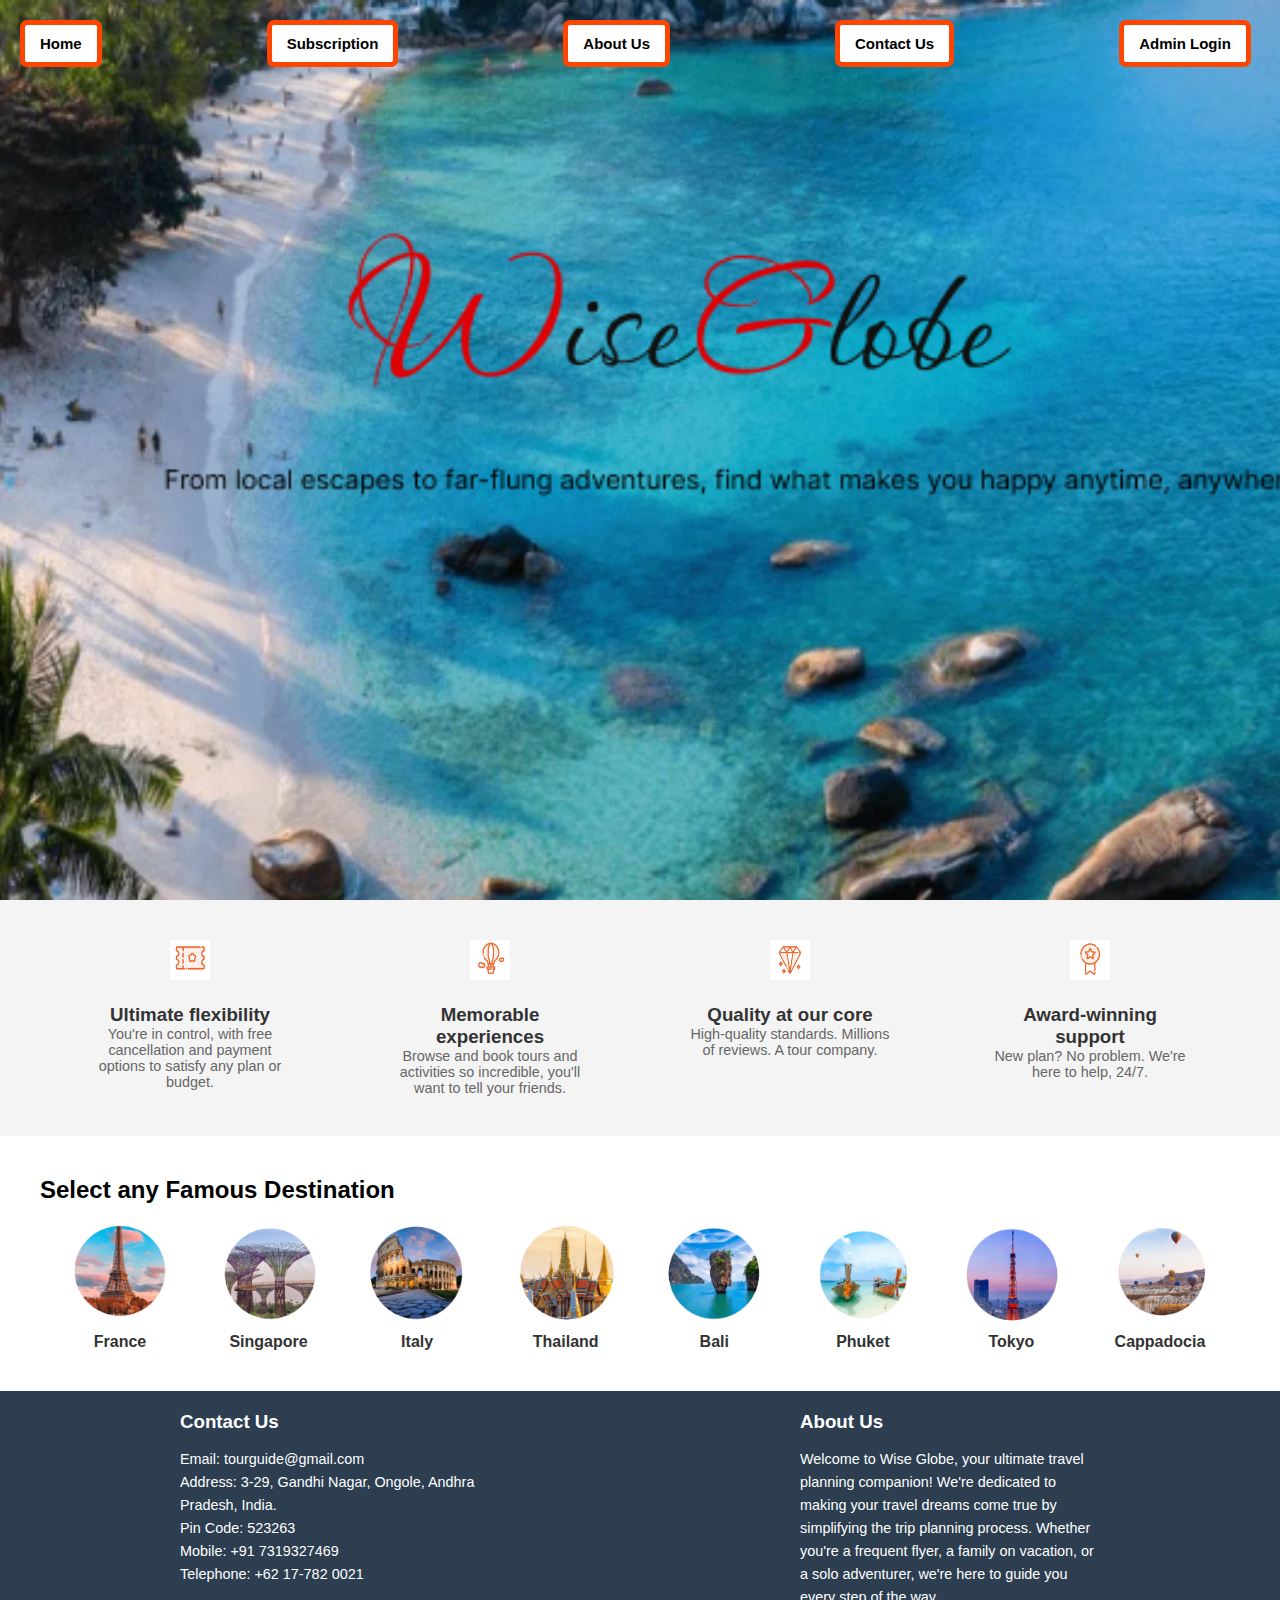
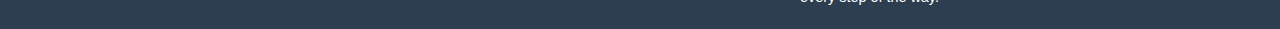
<file: project/index.html>
<!DOCTYPE html>
<html lang="en">
<head>
    <meta charset="UTF-8">
    <meta name="viewport" content="width=device-width, initial-scale=1.0">
    <title>WiseGlobe</title>
    <link rel="stylesheet" href="style.css">
</head>
<body>
    <!-- Header Section with Navbar and Image Upload -->
    <header>
        <div class="navbar">
            <button onclick="window.location.href='index.html'">Home</button>
            <button>Subscription</button>
            <button id="aboutBtn">About Us</button>
            <button id="contactBtn">Contact Us</button>
            <button onclick="window.location.href='adminLogin.html'">Admin Login</button>
            <button onclick="window.location.href='login.html'">Login</button>
        </div>
    </header>

    <!-- Features Section -->
    <section class="features">
        <div class="feature">
            <img src="photo/icon1.png" alt="Icon">
            <h3>Ultimate flexibility</h3>
            <p>You're in control, with free cancellation and payment options to satisfy any plan or budget.</p>
        </div>
        <div class="feature">
            <img src="photo/icon2.png" alt="Icon">
            <h3>Memorable experiences</h3>
            <p>Browse and book tours and activities so incredible, you'll want to tell your friends.</p>
        </div>
        <div class="feature">
            <img src="photo/icon3.png" alt="Icon">
            <h3>Quality at our core</h3>
            <p>High-quality standards. Millions of reviews. A tour company.</p>
        </div>
        <div class="feature">
            <img src="photo/icon4.png" alt="Icon">
            <h3>Award-winning support</h3>
            <p>New plan? No problem. We're here to help, 24/7.</p>
        </div>
    </section>

    <!-- Famous Destinations Section -->
    <section class="destinations">
        <h2>Select any Famous Destination</h2>
        <div class="destination-list">
            <div class="destination">
                <img src="photo/france.png" alt="France">
                <p>France</p>
            </div>
            <div class="destination">
                <img src="photo/singapore.png" alt="Singapore">
                <p>Singapore</p>
            </div>
            <div class="destination">
                <img src="photo/italy.png" alt="Italy">
                <p>Italy</p>
            </div>
            <div class="destination">
                <img src="photo/thailand.png" alt="Thailand">
                <p>Thailand</p>
            </div>
            <div class="destination">
                <img src="photo/bali.png" alt="Bali">
                <p>Bali</p>
            </div>
            <div class="destination">
                <img src="photo/phuket.png" alt="Phuket">
                <p>Phuket</p>
            </div>
            <div class="destination">
                <img src="photo/tokyo.png" alt="Tokyo">
                <p>Tokyo</p>
            </div>
            <div class="destination">
                <img src="photo/cappadocia.png" alt="Cappadocia">
                <p>Cappadocia</p>
            </div>
        </div>
    </section>

    <!-- Footer Section -->
    <footer id="footer">
        <div class="contact" id="contactSection">
            <h3 style="text-align:left;">Contact Us</h3>
            <p>Email: tourguide@gmail.com</p>
            <p>Address: 3-29, Gandhi Nagar, Ongole, Andhra Pradesh, India.</p>
            <p>Pin Code: 523263</p>
            <p>Mobile: +91 7319327469</p>
            <p>Telephone: +62 17-782 0021</p>
        </div>
        <div class="about" id="aboutSection">
            <h3>About Us</h3>
            <p>Welcome to Wise Globe, your ultimate travel planning companion! We're dedicated to making your travel dreams come true by simplifying the trip planning process. Whether you're a frequent flyer, a family on vacation, or a solo adventurer, we're here to guide you every step of the way.</p>
        </div>
    </footer>
    
    <!-- JavaScript for Smooth Scroll -->
    <script>
        document.getElementById("aboutBtn").addEventListener("click", function() {
            document.getElementById("aboutSection").scrollIntoView({ behavior: "smooth" });
        });

        document.getElementById("contactBtn").addEventListener("click", function() {
            document.getElementById("contactSection").scrollIntoView({ behavior: "smooth" });
        });
    </script>
</body>
</html>
</file>
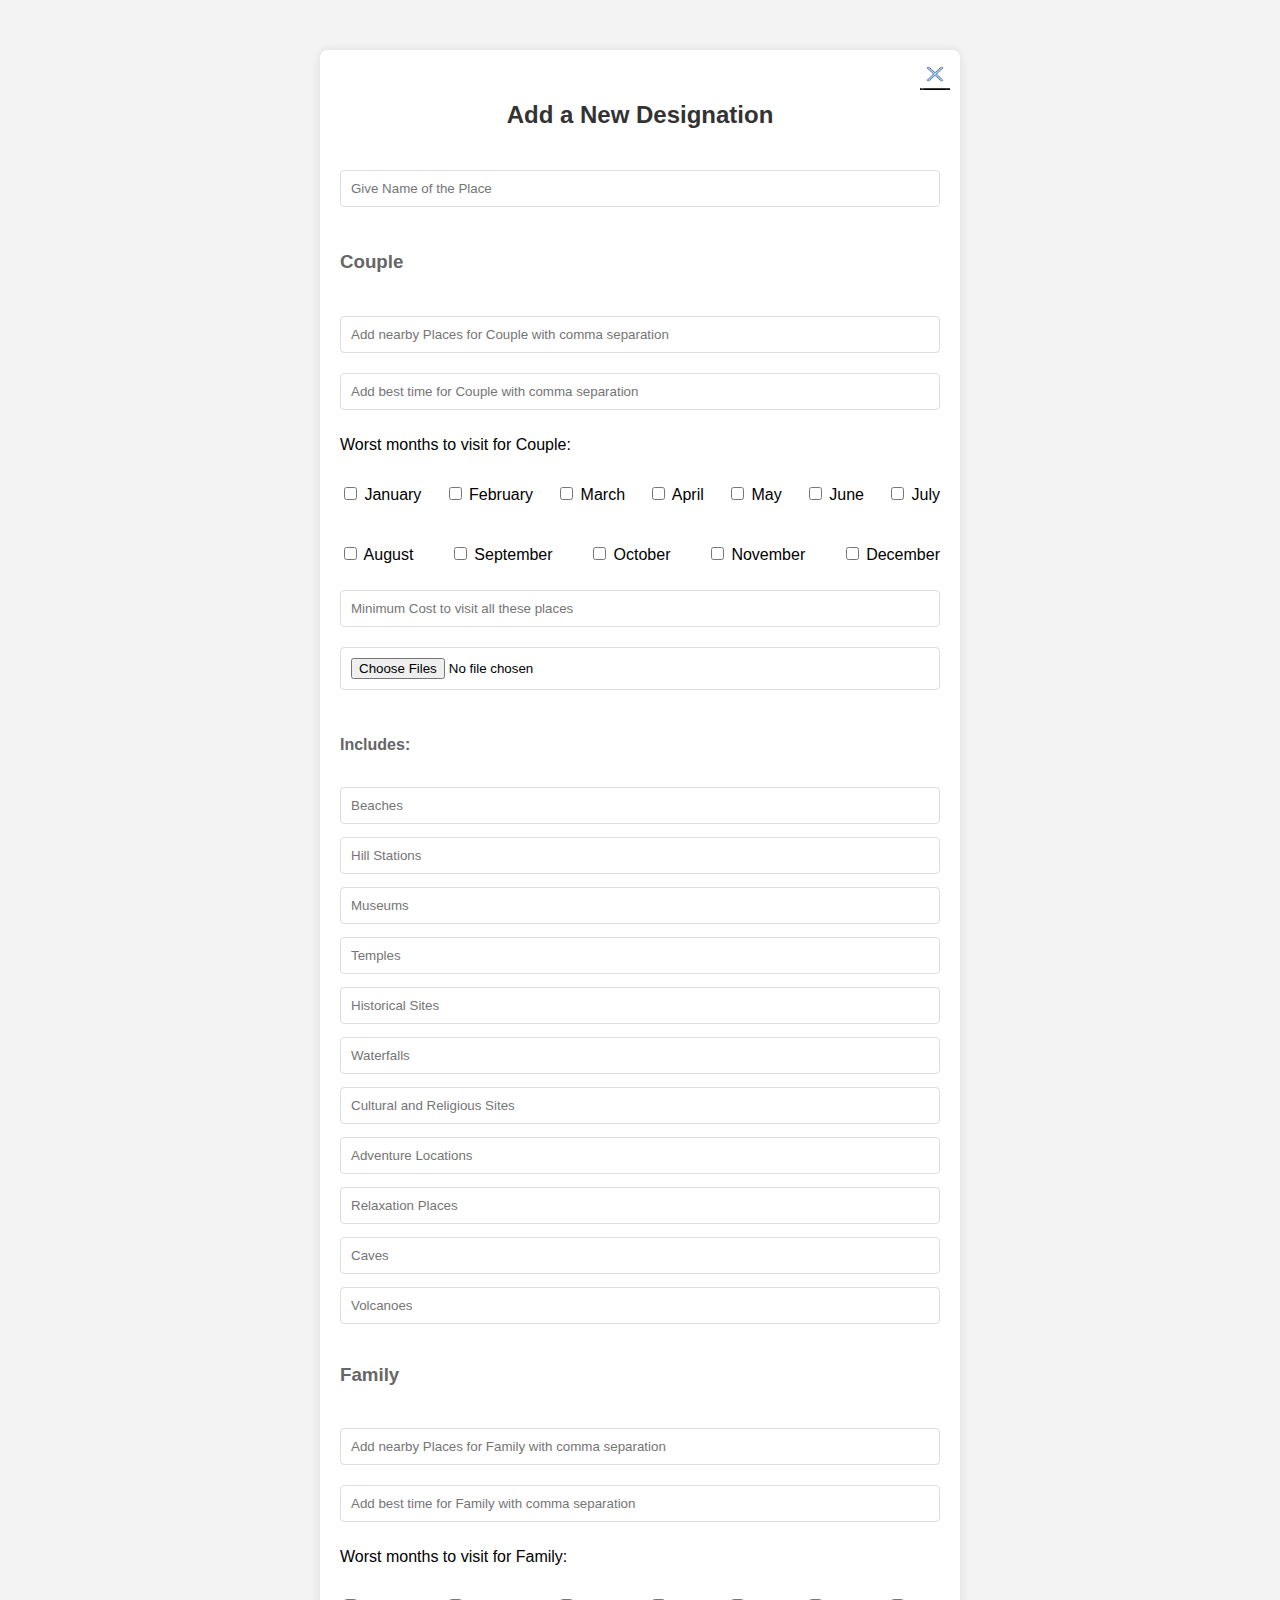
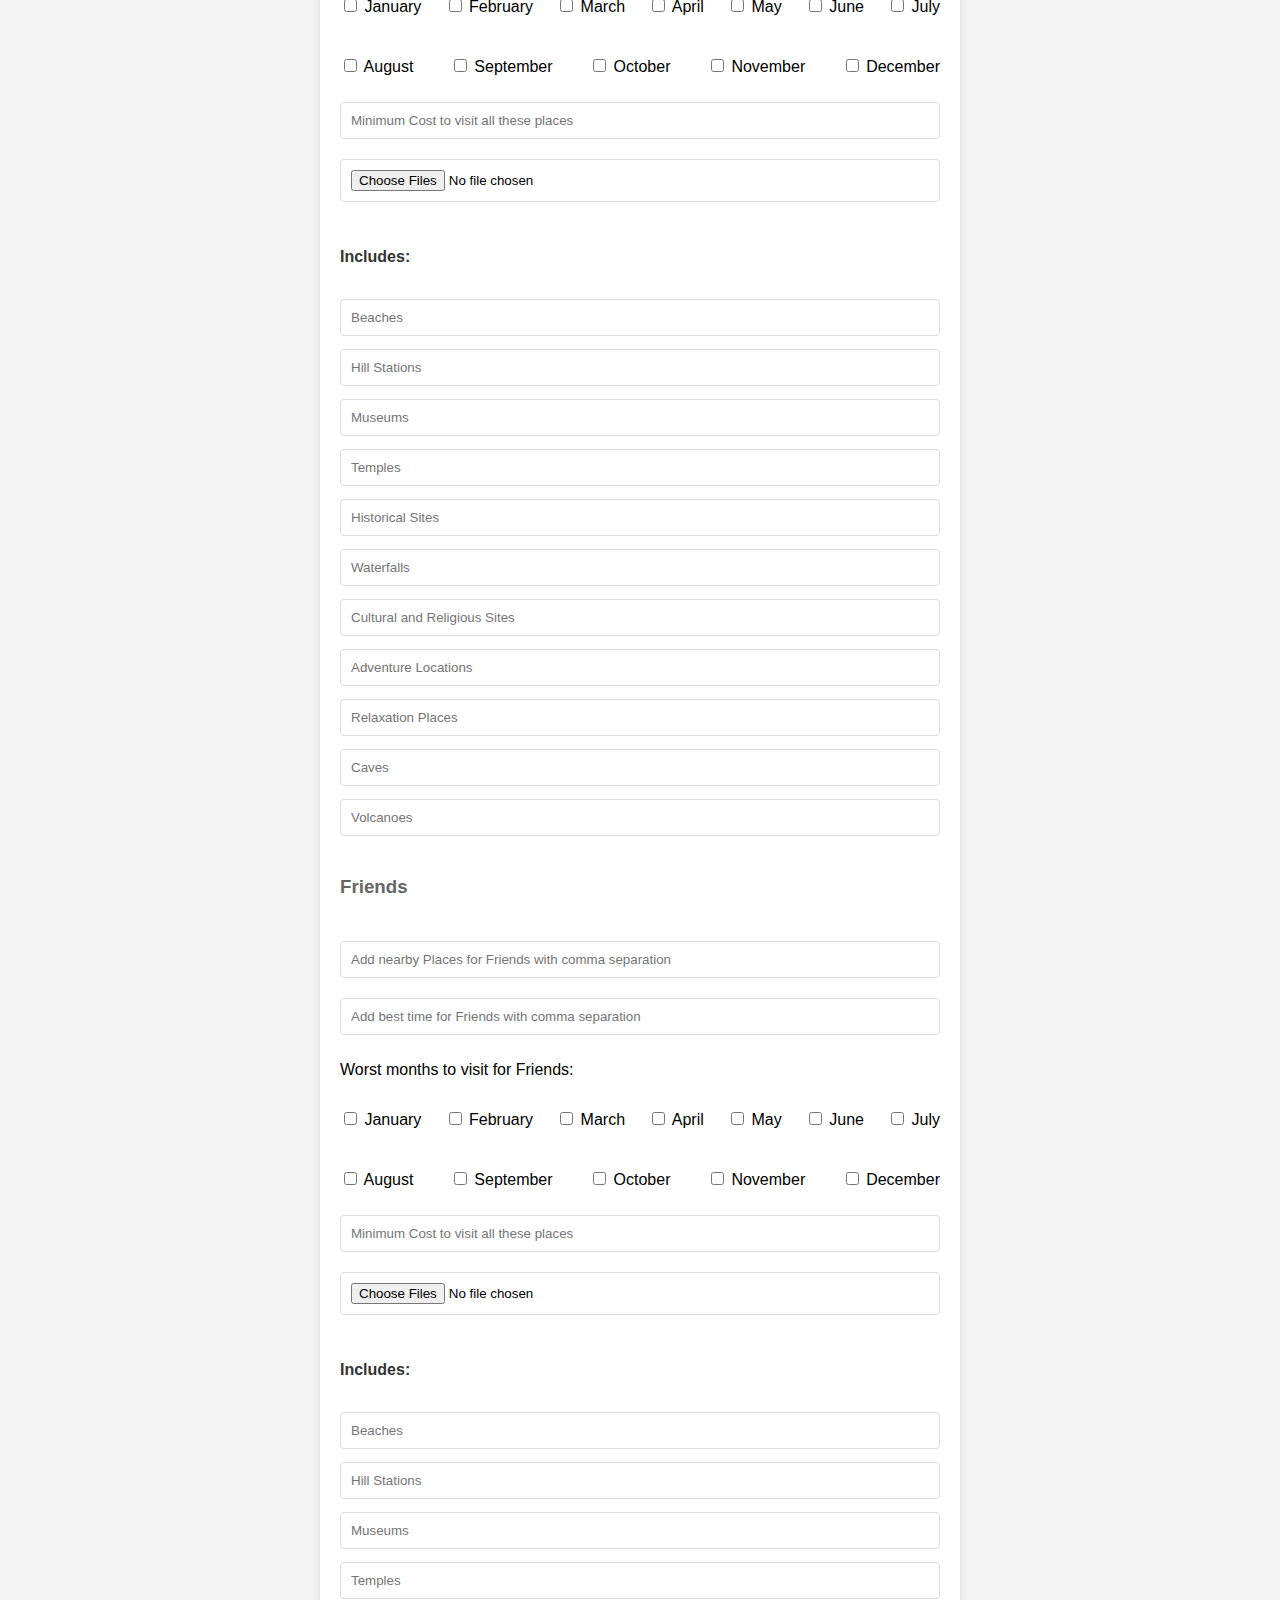
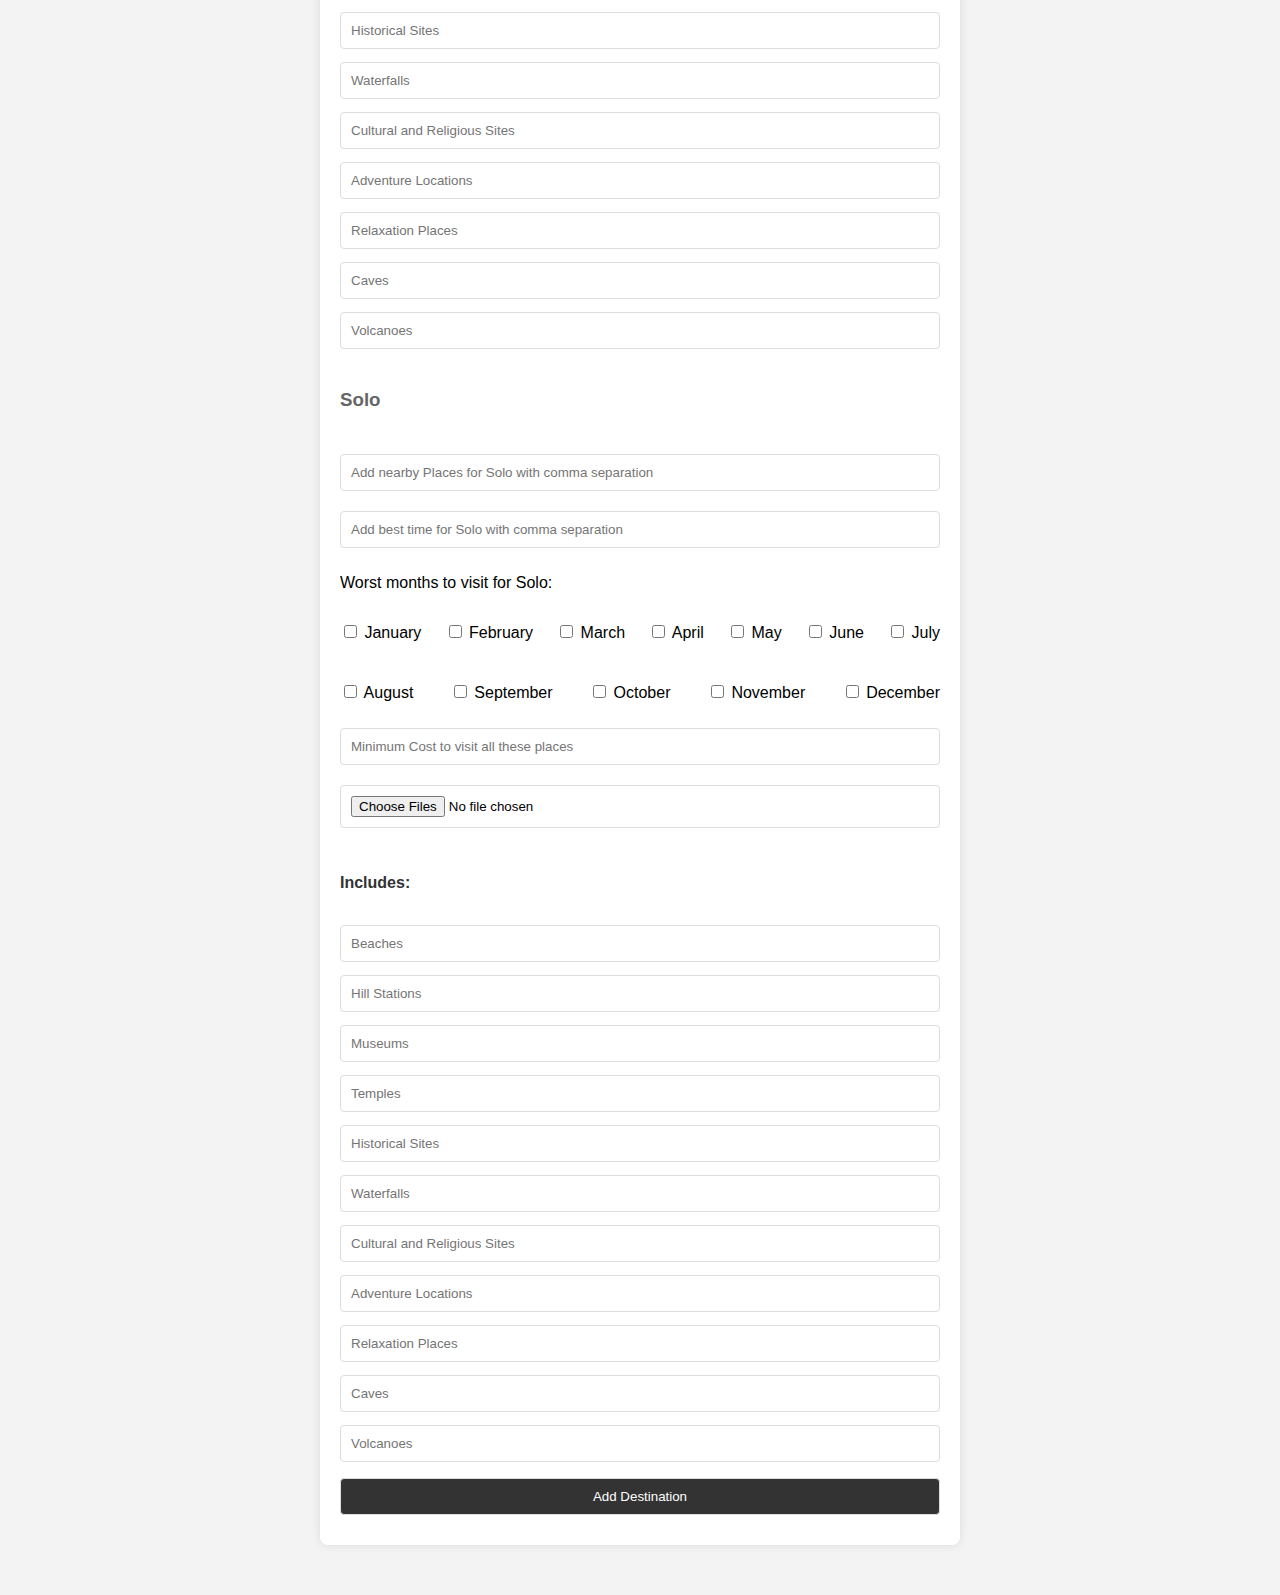
<file: project/adminAddCountry.html>
<!DOCTYPE html>
<html lang="en">
<head>
    <meta charset="UTF-8">
    <meta name="viewport" content="width=device-width, initial-scale=1.0">
    <title>Add a New Designation</title>
    <link rel="stylesheet" href="adminAddCountry.css">
</head>
<body>

<div class="form-container">
    <!-- Go Back Button -->
    <div class="go-back">
        <img src="photo/go-back-image.png" alt="Go Back" onclick="goBack()">
    </div>

    <h2>Add a New Designation</h2>
    <form id="destinationForm" action="save_destination.php" method="POST" enctype="multipart/form-data">
        <input type="text" name="place_name" placeholder="Give Name of the Place" required>

        <!-- Couple Section -->
        <h3>Couple</h3>
        <input type="text" name="couple_places" placeholder="Add nearby Places for Couple with comma separation">
        <input type="text" name="couple_best_time" placeholder="Add best time for Couple with comma separation">
        
        <!-- Worst months for Couple -->
        <label>Worst months to visit for Couple:</label>
        <div class="months-container">
            <label><input type="checkbox" name="couple_worst_months[]" value="January"> January</label>
            <label><input type="checkbox" name="couple_worst_months[]" value="February"> February</label>
            <label><input type="checkbox" name="couple_worst_months[]" value="March"> March</label>
            <label><input type="checkbox" name="couple_worst_months[]" value="April"> April</label>
            <label><input type="checkbox" name="couple_worst_months[]" value="May"> May</label>
            <label><input type="checkbox" name="couple_worst_months[]" value="June"> June</label>
            <label><input type="checkbox" name="couple_worst_months[]" value="July"> July</label>
            <label><input type="checkbox" name="couple_worst_months[]" value="August"> August</label>
            <label><input type="checkbox" name="couple_worst_months[]" value="September"> September</label>
            <label><input type="checkbox" name="couple_worst_months[]" value="October"> October</label>
            <label><input type="checkbox" name="couple_worst_months[]" value="November"> November</label>
            <label><input type="checkbox" name="couple_worst_months[]" value="December"> December</label>
        </div>

        <input type="number" name="couple_min_cost" placeholder="Minimum Cost to visit all these places">
        <input type="file" name="couple_images[]" multiple>
<div class="include-container">
    <h4 style="color:#666">Includes:</h4>
    <input type="text" name="includes[beaches]" placeholder="Beaches">
    <input type="text" name="includes[hill_stations]" placeholder="Hill Stations">
    <input type="text" name="includes[museums]" placeholder="Museums">
    <input type="text" name="includes[temples]" placeholder="Temples">
    <input type="text" name="includes[historical_sites]" placeholder="Historical Sites">
    <input type="text" name="includes[waterfalls]" placeholder="Waterfalls">
    <input type="text" name="includes[cultural_sites]" placeholder="Cultural and Religious Sites">
    <input type="text" name="includes[adventures]" placeholder="Adventure Locations">
    <input type="text" name="includes[relaxation]" placeholder="Relaxation Places">
    <input type="text" name="includes[caves]" placeholder="Caves">
    <input type="text" name="includes[volcanoes]" placeholder="Volcanoes">
</div>

        <!-- Family Section -->
        <h3>Family</h3>
        <input type="text" name="family_places" placeholder="Add nearby Places for Family with comma separation">
        <input type="text" name="family_best_time" placeholder="Add best time for Family with comma separation">
        
        <!-- Worst months for Family -->
       <!-- Worst months to visit for Couple -->
<label>Worst months to visit for Family:</label>
<div class="months-container">
        <label><input type="checkbox" name="family_worst_months[]" value="January"> January</label>
        <label><input type="checkbox" name="family_worst_months[]" value="February"> February</label>
        <label><input type="checkbox" name="family_worst_months[]" value="March"> March</label>
        <label><input type="checkbox" name="family_worst_months[]" value="April"> April</label>
        <label><input type="checkbox" name="family_worst_months[]" value="May"> May</label>
        <label><input type="checkbox" name="family_worst_months[]" value="June"> June</label>
        <label><input type="checkbox" name="family_worst_months[]" value="July"> July</label>
        <label><input type="checkbox" name="family_worst_months[]" value="August"> August</label>
        <label><input type="checkbox" name="family_worst_months[]" value="September"> September</label>
        <label><input type="checkbox" name="family_worst_months[]" value="October"> October</label>
        <label><input type="checkbox" name="family_worst_months[]" value="November"> November</label>
        <label><input type="checkbox" name="family_worst_months[]" value="December"> December</label>
    </div>


        <input type="number" name="family_min_cost" placeholder="Minimum Cost to visit all these places">
        <input type="file" name="family_images[]" multiple>
<div class="include-container">
    <h4>Includes:</h4>
    <input type="text" name="includes[beaches]" placeholder="Beaches">
    <input type="text" name="includes[hill_stations]" placeholder="Hill Stations">
    <input type="text" name="includes[museums]" placeholder="Museums">
    <input type="text" name="includes[temples]" placeholder="Temples">
    <input type="text" name="includes[historical_sites]" placeholder="Historical Sites">
    <input type="text" name="includes[waterfalls]" placeholder="Waterfalls">
    <input type="text" name="includes[cultural_sites]" placeholder="Cultural and Religious Sites">
    <input type="text" name="includes[adventures]" placeholder="Adventure Locations">
    <input type="text" name="includes[relaxation]" placeholder="Relaxation Places">
    <input type="text" name="includes[caves]" placeholder="Caves">
    <input type="text" name="includes[volcanoes]" placeholder="Volcanoes">
</div>

        <!-- Friends Section -->
        <h3>Friends</h3>
        <input type="text" name="friends_places" placeholder="Add nearby Places for Friends with comma separation">
        <input type="text" name="friends_best_time" placeholder="Add best time for Friends with comma separation">
        
        <!-- Worst months for Friends -->
        <label>Worst months to visit for Friends:</label>
        <div class="months-container">
            <label><input type="checkbox" name="friends_worst_months[]" value="January"> January</label>
            <label><input type="checkbox" name="friends_worst_months[]" value="February"> February</label>
            <label><input type="checkbox" name="friends_worst_months[]" value="March"> March</label>
            <label><input type="checkbox" name="friends_worst_months[]" value="April"> April</label>
            <label><input type="checkbox" name="friends_worst_months[]" value="May"> May</label>
            <label><input type="checkbox" name="friends_worst_months[]" value="June"> June</label>
            <label><input type="checkbox" name="friends_worst_months[]" value="July"> July</label>
            <label><input type="checkbox" name="friends_worst_months[]" value="August"> August</label>
            <label><input type="checkbox" name="friends_worst_months[]" value="September"> September</label>
            <label><input type="checkbox" name="friends_worst_months[]" value="October"> October</label>
            <label><input type="checkbox" name="friends_worst_months[]" value="November"> November</label>
            <label><input type="checkbox" name="friends_worst_months[]" value="December"> December</label>
        </div>

        <input type="number" name="friends_min_cost" placeholder="Minimum Cost to visit all these places">
        <input type="file" name="friends_images[]" multiple>
<div class="include-container">
    <h4>Includes:</h4>
    <input type="text" name="includes[beaches]" placeholder="Beaches">
    <input type="text" name="includes[hill_stations]" placeholder="Hill Stations">
    <input type="text" name="includes[museums]" placeholder="Museums">
    <input type="text" name="includes[temples]" placeholder="Temples">
    <input type="text" name="includes[historical_sites]" placeholder="Historical Sites">
    <input type="text" name="includes[waterfalls]" placeholder="Waterfalls">
    <input type="text" name="includes[cultural_sites]" placeholder="Cultural and Religious Sites">
    <input type="text" name="includes[adventures]" placeholder="Adventure Locations">
    <input type="text" name="includes[relaxation]" placeholder="Relaxation Places">
    <input type="text" name="includes[caves]" placeholder="Caves">
    <input type="text" name="includes[volcanoes]" placeholder="Volcanoes">
</div>

        <!-- Solo Section -->
        <h3>Solo</h3>
        <input type="text" name="solo_places" placeholder="Add nearby Places for Solo with comma separation">
        <input type="text" name="solo_best_time" placeholder="Add best time for Solo with comma separation">
        
        <!-- Worst months for Solo -->
        <label>Worst months to visit for Solo:</label>
        <div class="months-container">
            <label><input type="checkbox" name="solo_worst_months[]" value="January"> January</label>
            <label><input type="checkbox" name="solo_worst_months[]" value="February"> February</label>
            <label><input type="checkbox" name="solo_worst_months[]" value="March"> March</label>
            <label><input type="checkbox" name="solo_worst_months[]" value="April"> April</label>
            <label><input type="checkbox" name="solo_worst_months[]" value="May"> May</label>
            <label><input type="checkbox" name="solo_worst_months[]" value="June"> June</label>
            <label><input type="checkbox" name="solo_worst_months[]" value="July"> July</label>
            <label><input type="checkbox" name="solo_worst_months[]" value="August"> August</label>
            <label><input type="checkbox" name="solo_worst_months[]" value="September"> September</label>
            <label><input type="checkbox" name="solo_worst_months[]" value="October"> October</label>
            <label><input type="checkbox" name="solo_worst_months[]" value="November"> November</label>
            <label><input type="checkbox" name="solo_worst_months[]" value="December"> December</label>
        </div>

        <input type="number" name="solo_min_cost" placeholder="Minimum Cost to visit all these places">
        <input type="file" name="solo_images[]" multiple>
<div class="include-container">
    <h4>Includes:</h4>
    <input type="text" name="includes[beaches]" placeholder="Beaches">
    <input type="text" name="includes[hill_stations]" placeholder="Hill Stations">
    <input type="text" name="includes[museums]" placeholder="Museums">
    <input type="text" name="includes[temples]" placeholder="Temples">
    <input type="text" name="includes[historical_sites]" placeholder="Historical Sites">
    <input type="text" name="includes[waterfalls]" placeholder="Waterfalls">
    <input type="text" name="includes[cultural_sites]" placeholder="Cultural and Religious Sites">
    <input type="text" name="includes[adventures]" placeholder="Adventure Locations">
    <input type="text" name="includes[relaxation]" placeholder="Relaxation Places">
    <input type="text" name="includes[caves]" placeholder="Caves">
    <input type="text" name="includes[volcanoes]" placeholder="Volcanoes">
</div>

        <button type="submit">Add Destination</button>
    </form>
</div>

<script>
    function goBack() {
        window.history.back();
    }
</script>

</body>
</html>
</file>
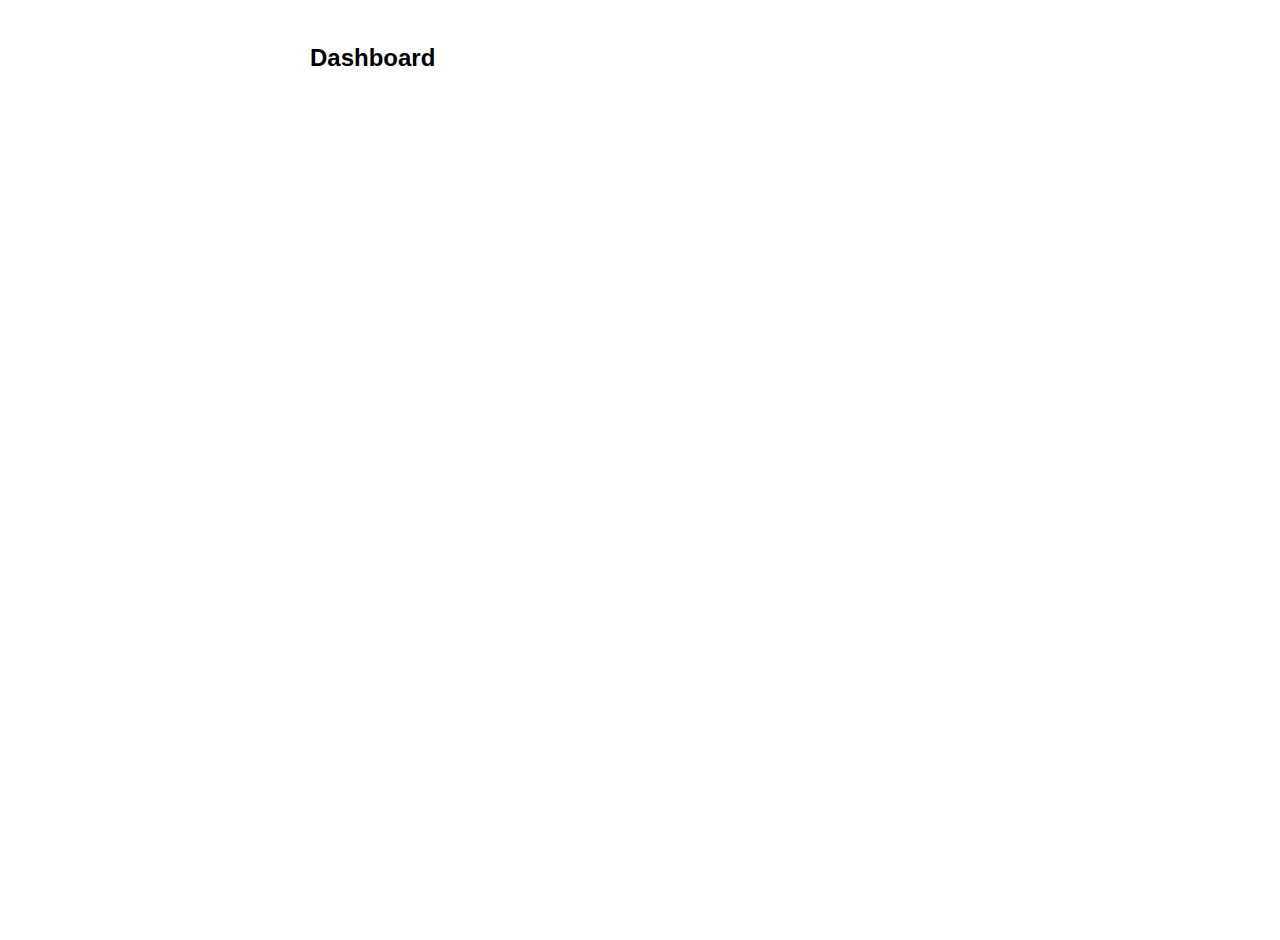
<file: project/adminDashboard.html>
<!DOCTYPE html>
<html lang="en">
<head>
    <meta charset="UTF-8">
    <meta name="viewport" content="width=device-width, initial-scale=1.0">
    <title>Admin Dashboard</title>
    <link rel="stylesheet" href="dashboardStyle.css">
</head>
<body>
    <div class="sidebar">
        <h2>Travel Admin Panel</h2>
        <button onclick="window.location.href='adminDashboard.html'">Dashboard</button>
        <button onclick="window.location.href='adminRegistrations.php'">Registered Users</button>
        <button onclick="window.location.href='adminListedCountries.php'">Listed Countries</button>
        <button>Subscribed Users</button>
        <button>View Feedbacks</button>
        <button onclick="window.location.href='index.html'">Logout</button>
    </div>
    
    <div class="main-content">
        <h3>Dashboard</h3>
        <div class="grid">
            <div class="card">
                <p>Registered Users</p>
                <button onclick="window.location.href='adminRegistrations.php'">Full Details</button>
            </div>
            <div class="card">
                <p>Listed Countries</p>
                <button onclick="window.location.href='adminListedCountries.php'">Full Details</button>
            </div>
            <div class="card">
                <p>View Feedbacks</p>
                <button>Full Details</button>
            </div>
            <div class="card">
                <p>Subscribed Users</p>
                <button>Full Details</button>
            </div>
        </div>
    </div>
</body>
</html>
</file>
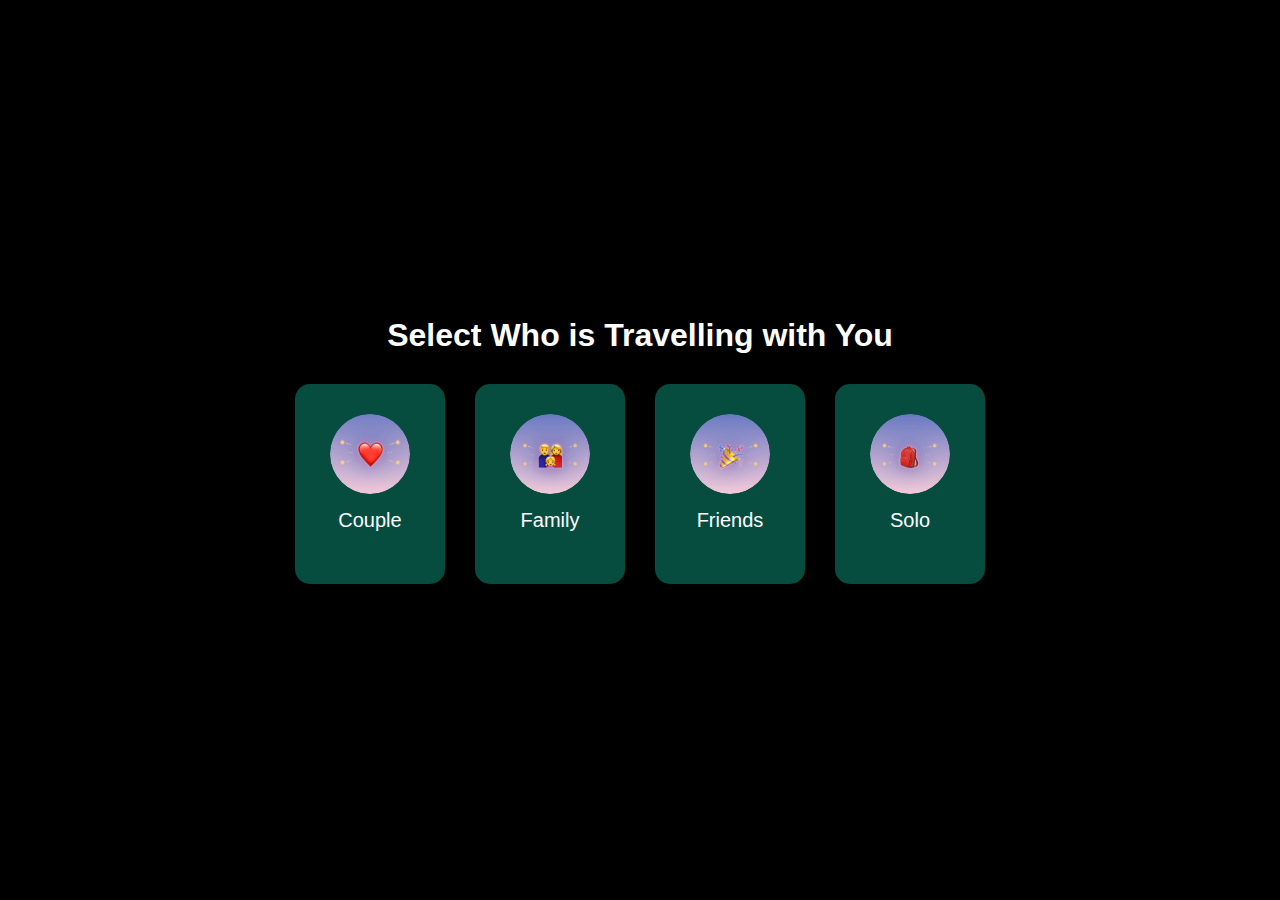
<file: project/categories.html>
<!DOCTYPE html>
<html lang="en">
<head>
    <meta charset="UTF-8">
    <meta name="viewport" content="width=device-width, initial-scale=1.0">
    <title>Select Travel Companion</title>
    <link rel="stylesheet" href="categories.css">
</head>
<body>
    <div class="container">
        <h1>Select Who is Travelling with You</h1>
        <div class="card-container">
            <!-- Couple -->
            <a href="couplePlaces.php" class="card" data-category="couple">
                <div class="icon">
                    <img src="photo/couple.png" alt="Couple">
                </div>
                <p>Couple</p>
            </a>
            <!-- Family -->
            <a href="familyPlaces.php" class="card" data-category="family">
                <div class="icon">
                    <img src="photo/family.png" alt="Family">
                </div>
                <p>Family</p>
            </a>
            <!-- Friends -->
            <a href="friendsPlaces.php" class="card" data-category="friends">
                <div class="icon">
                    <img src="photo/friends.png" alt="Friends">
                </div>
                <p>Friends</p>
            </a>
            <!-- Solo -->
            <a href="soloPlaces.php" class="card" data-category="solo">
                <div class="icon">
                    <img src="photo/solo.png" alt="Solo">
                </div>
                <p>Solo</p>
            </a>
        </div>
    </div>

    <script>
        // Function to get query parameters from the URL
        function getQueryParam(param) {
            const urlParams = new URLSearchParams(window.location.search);
            return urlParams.get(param);
        }

        // Get the `id` from the previous page URL
        const previousId = getQueryParam('id');

        // Update the category cards with the `id` from the previous page
        document.querySelectorAll('.card').forEach(card => {
            const category = card.getAttribute('data-category');
            let categoryPage = '';

            // Assign the correct PHP page based on the category
            switch(category) {
                case 'couple':
                    categoryPage = 'couplePlaces.php';
                    break;
                case 'family':
                    categoryPage = 'familyPlaces.php';
                    break;
                case 'friends':
                    categoryPage = 'friendsPlaces.php';
                    break;
                case 'solo':
                    categoryPage = 'soloPlaces.php';
                    break;
            }

            // If an `id` exists, append it to the URL
            card.href = `${categoryPage}?id=${previousId || ''}`;
        });
    </script>
</body>
</html>
</file>
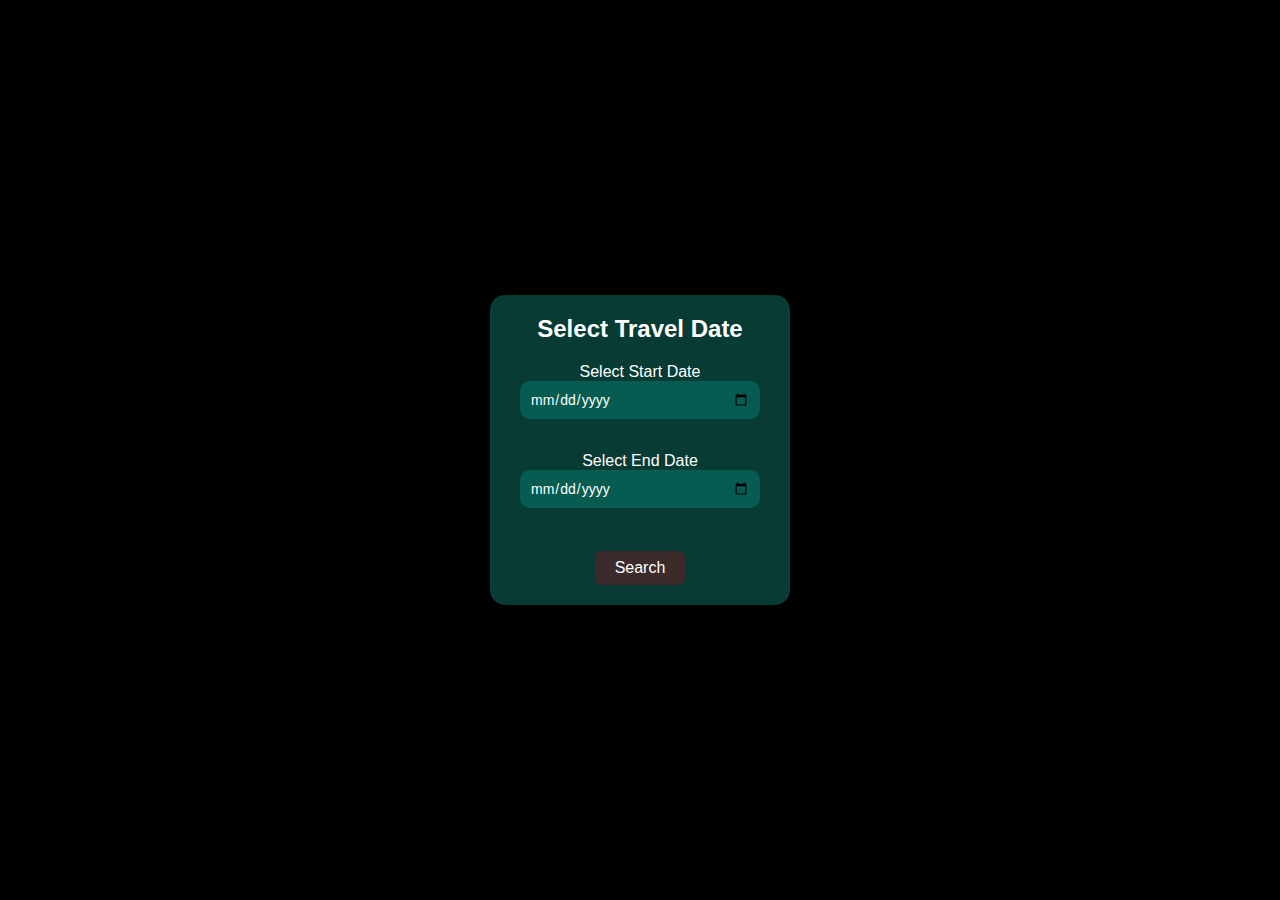
<file: project/dateSelected.html>
<!DOCTYPE html>
<html lang="en">
<head>
    <meta charset="UTF-8">
    <meta name="viewport" content="width=device-width, initial-scale=1.0">
    <title>Select Travel Date</title>
    <style>
        * {
            margin: 0;
            padding: 0;
            box-sizing: border-box;
            font-family: Arial, sans-serif;
        }

        body {
            display: flex;
            justify-content: center;
            align-items: center;
            height: 100vh;
            background-color: #000;
        }

        .container {
            background-color: #073b34;
            border-radius: 15px;
            padding: 20px 30px;
            width: 300px;
            text-align: center;
            color: #ffffff;
        }

        .container h2 {
            font-size: 24px;
            margin-bottom: 20px;
        }

        .date-picker {
            display: flex;
            align-items: center;
            background-color: #065c50;
            border-radius: 10px;
            margin-bottom: 15px;
            padding: 10px;
        }

        .date-picker label {
            flex-grow: 1;
            color: #9dbdb4;
            font-size: 14px;
        }

        .date-picker input[type="date"] {
            background: none;
            border: none;
            color: #ffffff;
            outline: none;
            font-size: 14px;
            width: 100%;
        }

        .search-button {
            background-color: #3b2b2b;
            border: none;
            color: white;
            padding: 8px 20px;
            border-radius: 5px;
            font-size: 16px;
            cursor: pointer;
            margin: 10px auto 0;
            display: block;
        }

        .search-button:hover {
            background-color: #5a3b3b;
        }
    </style>
</head>
<body>
    <div class="container">
        <h2>Select Travel Date</h2>
        <label>Select Start Date</label>
        <div class="date-picker">
            <input type="date" id="start-date" placeholder="start date">
        </div><br>
        <label>Select End Date</label>
        <div class="date-picker">
            <input type="date" id="end-date" placeholder="end date">
        </div><br>
        <button class="search-button">Search</button>
    </div>

    <script>
        document.querySelector('.search-button').addEventListener('click', () => {
            const startDate = document.getElementById('start-date').value;
            const endDate = document.getElementById('end-date').value;
            const urlParams = new URLSearchParams(window.location.search);
            const id = urlParams.get('id');

            if (startDate && endDate) {
                // Send AJAX request to check dates
                fetch(`check_dates.php?id=${id}&start_date=${startDate}&end_date=${endDate}`)
                    .then(response => response.json())
                    .then(data => {
                        if (data.isWorstMonth) {
                            alert("This place is too cold, and you will not get a better experience. Please select other dates.");
                        } else {
                            // Redirect to categories.html with the place ID
                            window.location.href = `categories.html?id=${id}`;
                        }
                    })
                    .catch(error => console.error("Error:", error));
            } else {
                alert('Please select both start and end dates.');
            }
        });
    </script>
</body>
</html>
</file>
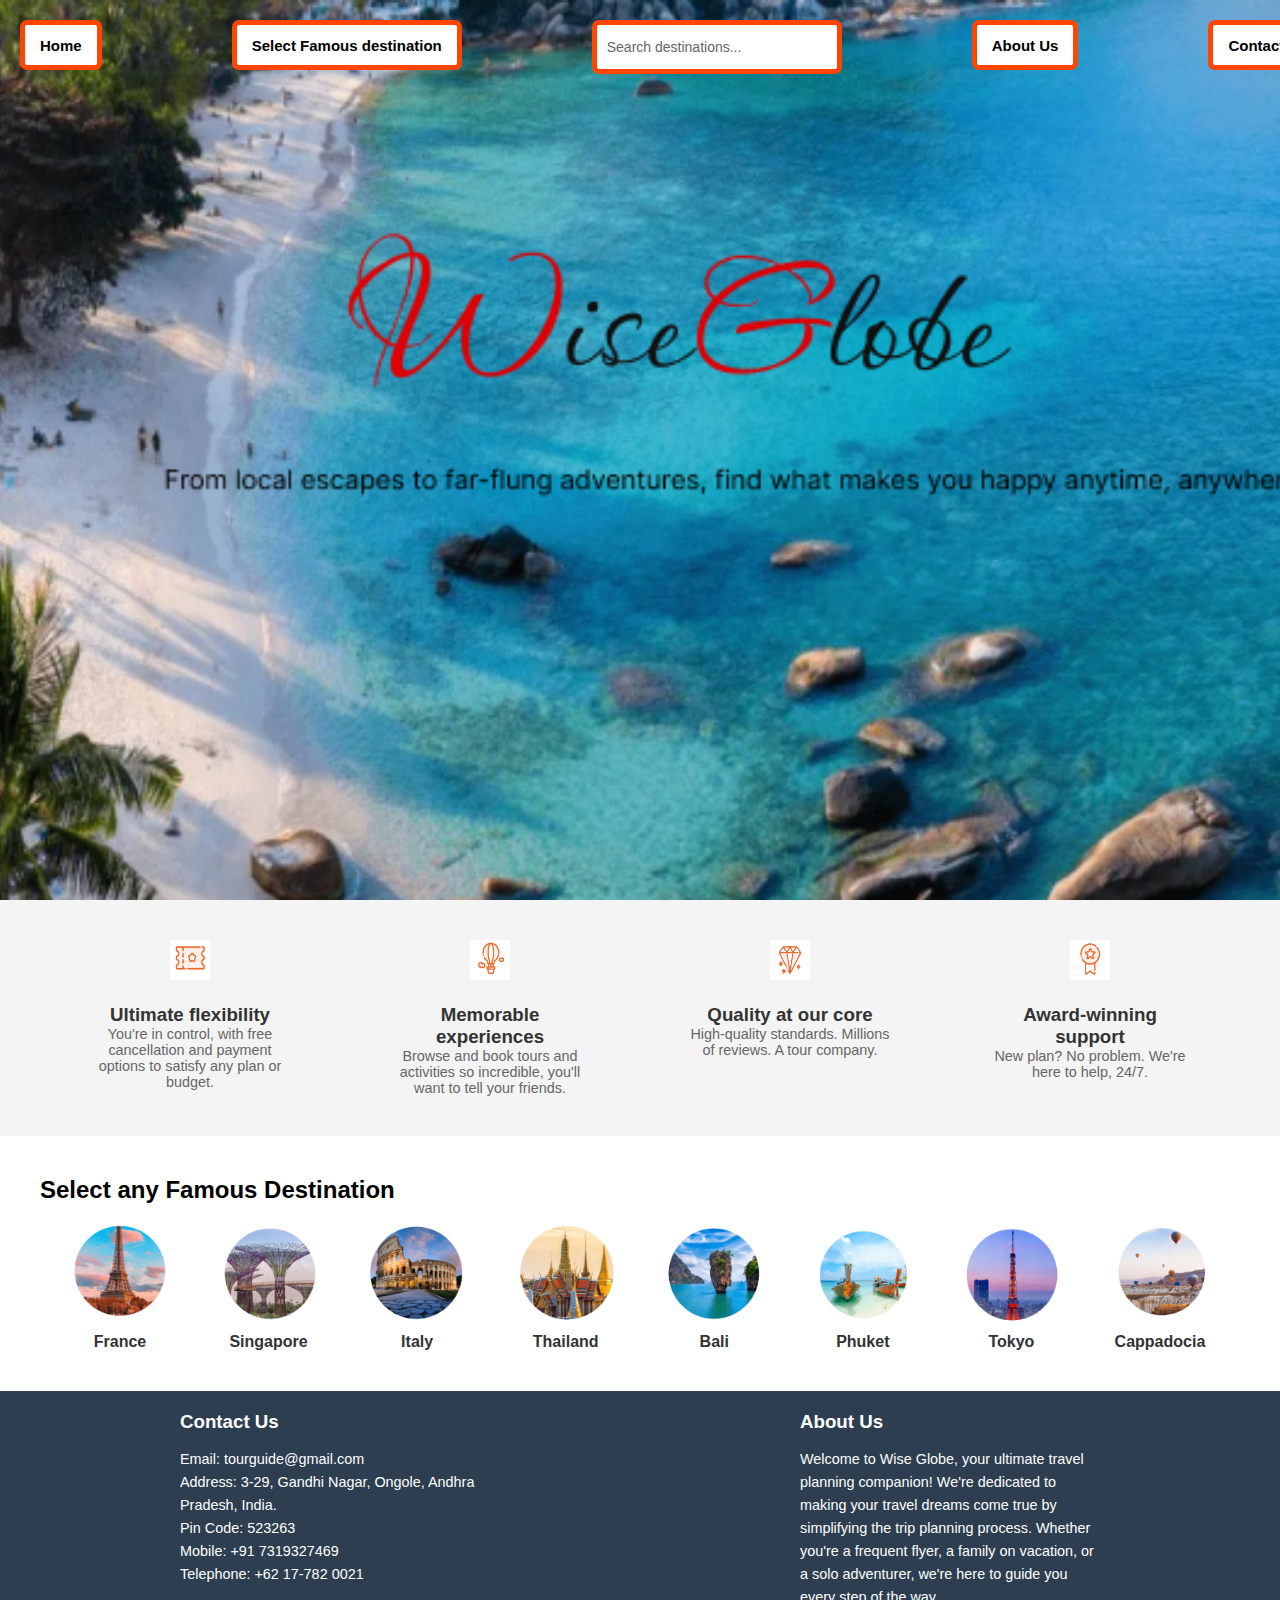
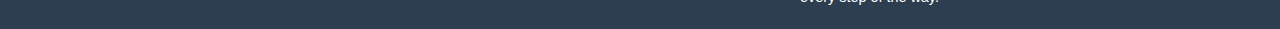
<file: project/main.html>
<!DOCTYPE html>
<html lang="en">
<head>
    <meta charset="UTF-8">
    <meta name="viewport" content="width=device-width, initial-scale=1.0">
    <title>WiseGlobe</title>
    <link rel="stylesheet" href="styles.css">
</head>
<body>
    <!-- Header Section with Navbar and Image Upload -->
    <header>
        <div class="navbar">
            <button onclick="window.location.href='index.html'">Home</button>
            <button id="selectBtn">Select Famous destination</button>
            <div class="search-bar-container">
                <input type="text" class="search-bar" placeholder="Search destinations..." oninput="showDropdown(this)">
                <div class="search-bar-dropdown" id="searchDropdown">
                    <!-- Sample dropdown items -->
                    <p onclick="selectSuggestion('france')">france</p>
                    <p onclick="selectSuggestion('singapore')">singapore</p>
                    <p onclick="selectSuggestion('italy')">italy</p>
                    <p onclick="selectSuggestion('bali')">bali</p>
                    <p onclick="selectSuggestion('Dubai')">Dubai</p>
                </div>
            </div>
            <button id="aboutBtn">About Us</button>
            <button id="contactBtn">Contact Us</button>
            <a href="profile.php" class="profile-icon">
                <img src="photo/profile-icon.jpg" alt="Profile Icon" class="icon">
            </a>
        </div>
    </header>

    <!-- Features Section -->
    <section class="features">
        <div class="feature">
            <img src="photo/icon1.png" alt="Icon">
            <h3>Ultimate flexibility</h3>
            <p>You're in control, with free cancellation and payment options to satisfy any plan or budget.</p>
        </div>
        <div class="feature">
            <img src="photo/icon2.png" alt="Icon">
            <h3>Memorable experiences</h3>
            <p>Browse and book tours and activities so incredible, you'll want to tell your friends.</p>
        </div>
        <div class="feature">
            <img src="photo/icon3.png" alt="Icon">
            <h3>Quality at our core</h3>
            <p>High-quality standards. Millions of reviews. A tour company.</p>
        </div>
        <div class="feature">
            <img src="photo/icon4.png" alt="Icon">
            <h3>Award-winning support</h3>
            <p>New plan? No problem. We're here to help, 24/7.</p>
        </div>
    </section>

    <!-- Famous Destinations Section -->
    <section class="destinations" id="selectSection">
        <h2>Select any Famous Destination</h2>
        <div class="destination-list">
            <div class="destination">
                <img src="photo/france.png" alt="France">
                <p>France</p>
            </div>
            <div class="destination">
                <img src="photo/singapore.png" alt="Singapore">
                <p>Singapore</p>
            </div>
            <div class="destination">
                <img src="photo/italy.png" alt="Italy">
                <p>Italy</p>
            </div>
            <div class="destination">
                <img src="photo/thailand.png" alt="Thailand">
                <p>Thailand</p>
            </div>
            <div class="destination">
                <img src="photo/bali.png" alt="Bali">
                <p>Bali</p>
            </div>
            <div class="destination">
                <img src="photo/phuket.png" alt="Phuket">
                <p>Phuket</p>
            </div>
            <div class="destination">
                <img src="photo/tokyo.png" alt="Tokyo">
                <p>Tokyo</p>
            </div>
            <div class="destination">
                <img src="photo/cappadocia.png" alt="Cappadocia">
                <p>Cappadocia</p>
            </div>
        </div>
    </section>

    <!-- Footer Section -->
    <footer id="footer">
        <div class="contact" id="contactSection">
            <h3 style="text-align:left;">Contact Us</h3>
            <p>Email: tourguide@gmail.com</p>
            <p>Address: 3-29, Gandhi Nagar, Ongole, Andhra Pradesh, India.</p>
            <p>Pin Code: 523263</p>
            <p>Mobile: +91 7319327469</p>
            <p>Telephone: +62 17-782 0021</p>
        </div>
        <div class="about" id="aboutSection">
            <h3>About Us</h3>
            <p>Welcome to Wise Globe, your ultimate travel planning companion! We're dedicated to making your travel dreams come true by simplifying the trip planning process. Whether you're a frequent flyer, a family on vacation, or a solo adventurer, we're here to guide you every step of the way.</p>
        </div>
    </footer>
    
    <!-- JavaScript for Smooth Scroll -->
    <script>
        document.getElementById("aboutBtn").addEventListener("click", function() {
            document.getElementById("aboutSection").scrollIntoView({ behavior: "smooth" });
        });

        document.getElementById("contactBtn").addEventListener("click", function() {
            document.getElementById("contactSection").scrollIntoView({ behavior: "smooth" });
        });
        document.getElementById("selectBtn").addEventListener("click", function() {
            document.getElementById("selectSection").scrollIntoView({ behavior: "smooth" });
        });
        function showDropdown(input) {
    const dropdown = document.getElementById("searchDropdown");
    if (input.value.trim()) {
        dropdown.style.display = "block";
    } else {
        dropdown.style.display = "none";
    }
}

function selectSuggestion(suggestion) {
    const searchBar = document.querySelector(".search-bar");
    searchBar.value = suggestion;
    
    // Hide the dropdown after selection
    document.getElementById("searchDropdown").style.display = "none";

    // Redirect to a new page based on the selected suggestion
    // For example, redirect to a dynamic URL based on the suggestion:
    window.location.href = `search-results.html?q=${encodeURIComponent(suggestion)}`;

    // Or a fixed page if you want a specific redirection:
    // window.location.href = "some-other-page.html";
}

        
    </script>
</body>
</html>
</file>
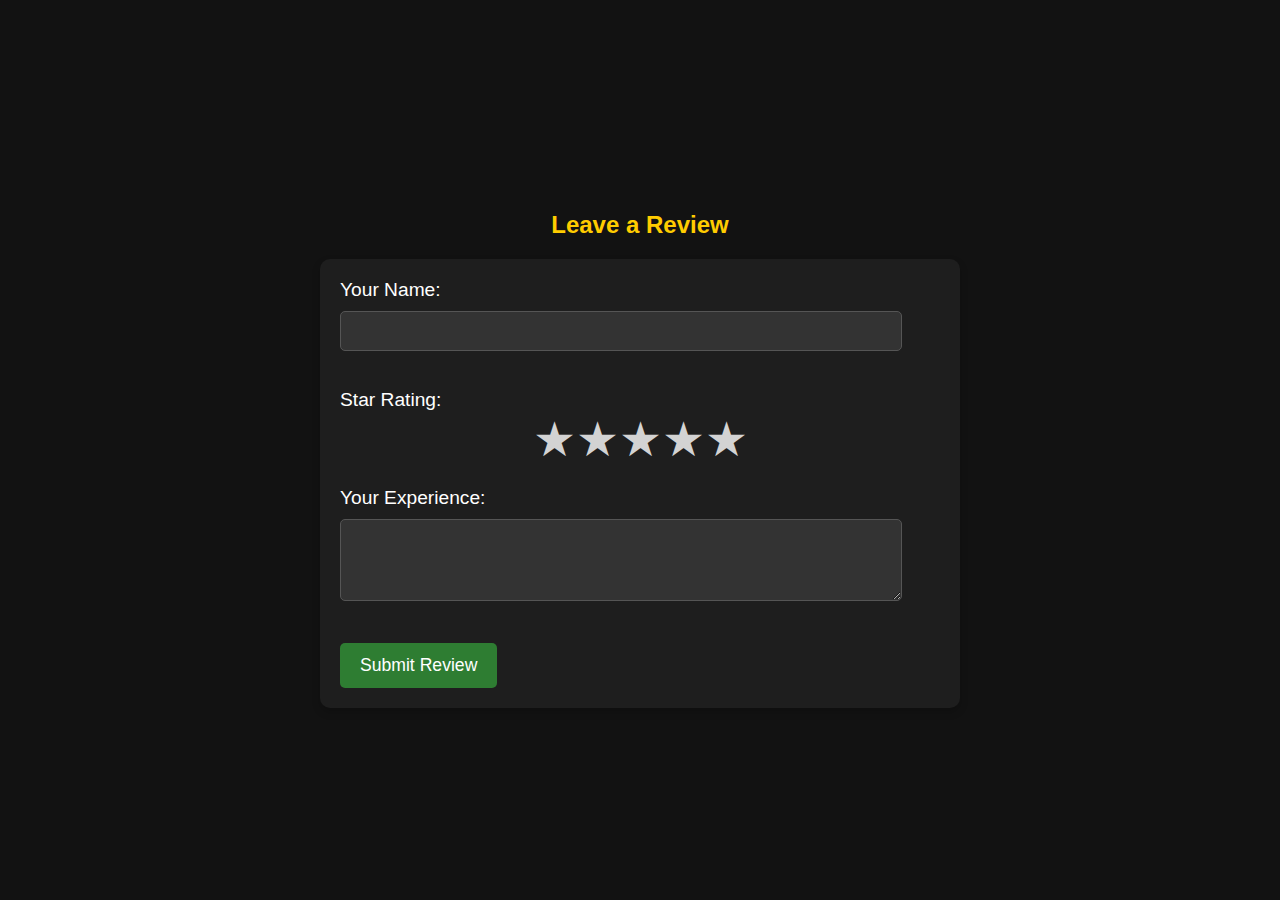
<file: project/review/review_form.html>
<!DOCTYPE html>
<html lang="en">
<head>
    <meta charset="UTF-8">
    <title>Review Form</title>
    <style>
        body {
            font-family: Arial, sans-serif;
            background-color: #121212;
            color: #ffffff;
            display: flex;
            flex-direction: column;
            align-items: center;
            justify-content: center;
            min-height: 100vh;
            margin: 0;
        }
        h2 {
            color: #ffcc00;
            margin-bottom: 20px;
        }
        form {
            background-color: #1e1e1e;
            padding: 20px;
            border-radius: 10px;
            box-shadow: 0 4px 8px rgba(0, 0, 0, 0.2);
            width: 80%;
            max-width: 600px;
        }
        label {
            font-size: 1.2em;
            color: #ffffff;
        }
        .star-rating {
            display: flex;
            flex-direction: row-reverse;
            font-size: 2.5em;
            margin-bottom: 20px;
            justify-content: center;
        }
        .star-rating input[type="radio"] {
            display: none;
        }
        .star-rating label {
            color: lightgray;
            cursor: pointer;
            transition: color 0.3s;
        }
        .star-rating input[type="radio"]:checked ~ label {
            color: gold;
        }
        .star-rating label:hover,
        .star-rating label:hover ~ label {
            color: gold;
        }
        textarea,input[type="text"] {
            width: 90%;
            max-width: 600px;
            padding: 10px;
            background-color: #333;
            color: #fff;
            border: 1px solid #555;
            border-radius: 5px;
            font-size: 1em;
            resize: vertical;
            margin-bottom: 20px;
            margin-top: 10px;
        }
        input[type="submit"] {
            background-color: #2e7d32;
            color: #ffffff;
            padding: 12px 20px;
            border: none;
            border-radius: 5px;
            cursor: pointer;
            font-size: 1.1em;
            transition: background-color 0.3s;
        }
        input[type="submit"]:hover {
            background-color: #1e5a26;
        }
    </style>
</head>
<body>

    <h2>Leave a Review</h2>

    <form action="submit_review.php" method="POST">
        <!-- User Name Input -->
        <label for="user_name">Your Name:</label><br>
        <input type="text" id="user_name" name="user_name" required><br><br>

        <label for="stars">Star Rating:</label>
        <div class="star-rating">
            <input type="radio" id="star5" name="stars" value="5"><label for="star5">★</label>
            <input type="radio" id="star4" name="stars" value="4"><label for="star4">★</label>
            <input type="radio" id="star3" name="stars" value="3"><label for="star3">★</label>
            <input type="radio" id="star2" name="stars" value="2"><label for="star2">★</label>
            <input type="radio" id="star1" name="stars" value="1"><label for="star1">★</label>
        </div>

        <label for="experience">Your Experience:</label><br>
        <textarea id="experience" name="experience" rows="4" cols="50" required></textarea>
        <br><br>
        
        <input type="submit" value="Submit Review">
    </form>

</body>
</html>
</file>
<file: project/adminAddCountry.css>
/* adminAddCountry.css */

body {
    font-family: Arial, sans-serif;
    background-color: #f3f3f3;
}

.form-container {
    max-width: 600px;
    margin: 50px auto;
    background: white;
    padding: 20px;
    box-shadow: 0 0 10px rgba(0, 0, 0, 0.1);
    border-radius: 8px;
    position: relative;
    line-height: 50px;
}

.go-back {
    position: absolute;
    top: 10px;
    right: 10px;
}

.go-back img {
    width: 30px;
    height: 30px;
    cursor: pointer;
}

h2 {
    text-align: center;
    color: #333;
}

h3,h4 {
    color: #666;
    margin-top: 20px;
}

input[type="text"],
input[type="number"],
input[type="file"],
button {
    width: 100%;
    padding: 10px;
    margin: 10px 0;
    border: 1px solid #ddd;
    border-radius: 4px;
    box-sizing: border-box;
}

button {
    background-color: #333;
    color: white;
    cursor: pointer;
    transition: background-color 0.3s ease;
}

button:hover {
    background-color: #555;
}

.months-container {
    display: flex;
    flex-wrap: wrap;
    justify-content: space-between;
    gap: 10px;
}

.month-group {
    display: flex;
    flex-wrap: wrap;
    gap: 10px;
    width: 48%;
}

.include-container {
    margin-top: 20px;
}

.include-container h4 {
    color: #333;
    margin-bottom: 10px;
}

.include-container input[type="text"] {
    width: 100%;
    padding: 10px;
    margin: 5px 0;
    border: 1px solid #ddd;
    border-radius: 4px;
    box-sizing: border-box;
}
</file>
<file: project/dashboardStyle.css>
body {
    display: flex;
    margin: 0;
    font-family: Arial, sans-serif;
}

.sidebar {
    background-color: #3f4850;
    padding: 20px;
    color: #fff;
    height: 100vh;
    width: 250px;
    display: flex;
    flex-direction: column;
    transform: translateX(-100%);
    animation: slideIn 0.5s forwards ease-in-out;
}

@keyframes slideIn {
    to {
        transform: translateX(0);
    }
}

.sidebar h2 {
    margin-bottom: 20px;
}

.sidebar button {
    background: #47525d;
    border: none;
    padding: 15px;
    margin: 5px 0;
    color: white;
    cursor: pointer;
    text-align: left;
    transition: background 0.3s, transform 0.3s ease;
}

.sidebar button:hover {
    background: #5a6b7d;
    transform: translateX(5px);
}

.main-content {
    padding: 20px;
    flex: 1;
}

h3 {
    font-size: 24px;
    animation: fadeIn 0.8s ease-in-out;
}

@keyframes fadeIn {
    from {
        opacity: 0;
        transform: translateY(-20px);
    }
    to {
        opacity: 1;
        transform: translateY(0);
    }
}

.grid {
    
    display: flex;
    gap: 20px;
    flex-wrap: wrap;
}

.card {
  border:2px solid black;
    background: #c0c0c0;
    border-radius: 10px;
    padding: 20px;
    width: 200px;
    text-align: center;
    opacity: 0;
    transform: scale(0.9);
    animation: popIn 0.5s forwards ease-in-out;
}

@keyframes popIn {
    to {
        opacity: 1;
        transform: scale(1);
    }
}

.card:nth-child(1) {
    animation-delay: 0.2s;
}

.card:nth-child(2) {
    animation-delay: 0.4s;
}

.card:nth-child(3) {
    animation-delay: 0.6s;
}

.card:nth-child(4) {
    animation-delay: 0.8s;
}

.card button {
    background-color: #007bff;
    color: #fff;
    border: none;
    padding: 10px;
    border-radius: 5px;
    cursor: pointer;
    transition: background-color 0.3s, transform 0.3s ease;
}

.card button:hover {
    background-color: #0056b3;
    transform: scale(1.1);
}
</file>
<file: project/categories.css>
* {
    margin: 0;
    padding: 0;
    box-sizing: border-box;
    font-family: Arial, sans-serif;
}

body {
    display: flex;
    justify-content: center;
    align-items: center;
    min-height: 100vh;
    background-color: #000;
    color: #fff;
}

.container {
    text-align: center;
}

h1 {
    font-size: 32px;
    margin-bottom: 30px;
}

.card-container {
    display: flex;
    gap: 30px;
    /* Entry animation for the entire container */
    animation: fadeIn 1s ease-in-out;
}

@keyframes fadeIn {
    from {
        opacity: 0;
        transform: translateY(20px);
    }
    to {
        opacity: 1;
        transform: translateY(0);
    }
}

.card {
    background-color: #064d3f;
    border-radius: 15px;
    padding: 30px;
    width: 150px;
    height: 200px;
    display: flex;
    flex-direction: column;
    align-items: center;
    text-decoration: none;
    color: #ffffff;
    transition: background-color 0.3s, transform 0.3s;
    /* Initial scale for hover zoom effect */
    transform: scale(1);
}

/* Hover effect to slightly scale up the card */
.card:hover {
    background-color: #056b56;
    transform: scale(1.1);
}

.icon {
    width: 80px;
    height: 80px;
    border-radius: 50%;
    overflow: hidden;
    margin-bottom: 15px;
    /* Apply initial rotation and transition for hover effect */
    transition: transform 0.3s;
}

/* Rotate effect on icon when card is hovered */


.icon img {
    width: 100%;
    height: 100%;
    object-fit: cover;
}

p {
    font-size: 20px;
}
</file>
<file: project/style.css>
/* General Reset */
* {
    margin: 0;
    padding: 0;
    box-sizing: border-box;
    font-family: Arial, sans-serif;
}

header {
    background-image: url('photo/background-image.png');
    background-size: cover;
    background-position: center;
    color: white;
    padding: 20px;
    text-align: center;
    position: relative;
    height: 900px; /* Adjust this height as needed */
}

.navbar {
    display: flex;
    justify-content: left;
    gap: 165px; /* Adjusted gap to avoid too much space between buttons */
    flex-wrap: nowrap; /* Prevent wrapping to the next line */
    margin-bottom: 20px;
}

.navbar button {
    background-color: white;
    color: black;
    border: 5px solid orangered;
    padding: 10px 15px; /* Adjusted padding for smaller buttons */
    font-size: 15px;
    font-weight: bold;
    cursor: pointer;
    border-radius: 7px;
    transition: background-color 0.2s ease;
    white-space: nowrap; /* Prevent text wrapping within buttons */
}

.navbar button:hover {
    background-color: #FF4500;
    transform:scale(1.1);
}


/* Features */
.features {
    display: flex;
    justify-content: space-around;
    padding: 40px;
    background-color: #f4f4f4;
}

.feature {
    text-align: center;
    max-width: 200px;
}

.feature img {
    width: 40px;
    height: 40px;
    margin-bottom: 10px;
}

.feature h3 {
    margin-top: 10px;
    color: #333;
}

.feature p {
    font-size: 0.9rem;
    color: #666;
}
.feature:hover{
    transform: scale(1.1);
}
/* Destinations */
.destinations {
    text-align: left;
    padding: 40px;
    background-color: #ffffff;
}

.destinations h2 {
    margin-bottom: 20px;
    color:black;
}

.destination-list {
    display: flex;
    justify-content: space-between;
    gap: 15px;
    flex-wrap: nowrap;
    overflow-x: auto;
    padding: 0 20px;
}

.destination {
    text-align: center;
    min-width: 120px;
}

.destination img {
    width: 100px;
    height: 100px;
    border-radius: 50%;
    margin-bottom: 5px;
    object-fit: cover;
}
.destination img:hover{
    transform: scale(1.1);
}
.destination p {
    font-weight: bold;
    color: #333;
}

/* Footer */
footer {
    background-color: #2c3e50;
    color: white;
    display: flex;
    justify-content: space-around;
    padding: 20px;
}

.contact, .about {
    max-width: 300px;
}

.contact h3, .about h3 {
    margin-bottom: 15px;
}

.contact p, .about p {
    font-size: 0.9rem;
    line-height: 1.6;
}
</file>
<file: project/styles.css>
/* General Reset */
* {
    margin: 0;
    padding: 0;
    box-sizing: border-box;
    font-family: Arial, sans-serif;
}

header {
    background-image: url('photo/background-image.png');
    background-size: cover;
    background-position: center;
    color: white;
    padding: 20px;
    text-align: center;
    position: relative;
    height: 900px; /* Adjust this height as needed */
}

.navbar {
    display: flex;
    justify-content: left;
    gap: 130px; /* Adjusted gap to avoid too much space between buttons */
    flex-wrap: nowrap; /* Prevent wrapping to the next line */
    margin-bottom: 20px;
}

.navbar button {
    background-color: white;
    color: black;
    border: 5px solid orangered;
    padding: 10px 15px; /* Adjusted padding for smaller buttons */
    font-size: 15px;
    font-weight: bold;
    cursor: pointer;
    border-radius: 7px;
    transition: background-color 0.2s ease;
    white-space: nowrap; /* Prevent text wrapping within buttons */
    height: 50px;
}

.navbar button:hover {
    background-color: #FF4500;
    transform:scale(1.1);
}


/* Features */
.features {
    display: flex;
    justify-content: space-around;
    padding: 40px;
    background-color: #f4f4f4;
}

.feature {
    text-align: center;
    max-width: 200px;
}

.feature img {
    width: 40px;
    height: 40px;
    margin-bottom: 10px;
}

.feature h3 {
    margin-top: 10px;
    color: #333;
}

.feature p {
    font-size: 0.9rem;
    color: #666;
}
.feature:hover{
    transform: scale(1.1);
}
/* Destinations */
.destinations {
    text-align: left;
    padding: 40px;
    background-color: #ffffff;
}

.destinations h2 {
    margin-bottom: 20px;
    color:black;
}

.destination-list {
    display: flex;
    justify-content: space-between;
    gap: 15px;
    flex-wrap: nowrap;
    overflow-x: auto;
    padding: 0 20px;
}

.destination {
    text-align: center;
    min-width: 120px;
}

.destination img {
    width: 100px;
    height: 100px;
    border-radius: 50%;
    margin-bottom: 5px;
    object-fit: cover;
}
.destination img:hover{
    transform: scale(1.1);
}
.destination p {
    font-weight: bold;
    color: #333;
}

/* Footer */
footer {
    background-color: #2c3e50;
    color: white;
    display: flex;
    justify-content: space-around;
    padding: 20px;
}

.contact, .about {
    max-width: 300px;
}

.contact h3, .about h3 {
    margin-bottom: 15px;
}

.contact p, .about p {
    font-size: 0.9rem;
    line-height: 1.6;
}
/* General Reset */
* {
    margin: 0;
    padding: 0;
    box-sizing: border-box;
    font-family: Arial, sans-serif;
}

/* Search Bar Container */
.search-bar-container {
    position: relative;
    display: flex;
    justify-content: center;
    margin-top: 20px;
}

/* Search Bar Input */
.search-bar {
    width: 250px;
    padding: 10px;
    border: 5px solid orangered;
    border-radius: 7px;
    font-size: 14px;
    outline: none;
    transition: border-color 0.3s ease;
    margin-top: -20px;
}

.search-bar:focus {
    border-color: #FF4500;
}

.search-bar::placeholder {
    color: #666;
}

/* Dropdown Container */
.search-bar-dropdown {
    display: none;
    position: absolute;
    top: 100%;
    left: 0;
    width: 100%;
    background-color: white;
    border: 1px solid #ddd;
    border-radius: 0 0 5px 5px;
    max-height: 150px;
    overflow-y: auto;
    box-shadow: 0 4px 8px rgba(0, 0, 0, 0.1);
    z-index: 1000;
}

/* Display Dropdown on Input */
.search-bar-container:focus-within .search-bar-dropdown {
    display: block;
    border-radius: 3px;
}

/* Dropdown Items */
.search-bar-dropdown p {
    padding: 8px;
    margin: 10px;
    cursor: pointer;
    color: #333;
    font-size: 14px;
}

.search-bar-dropdown p:hover {
    background-color: #FF4500;
    color: white;
}
.profile-icon {
    position: relative;
    border: 5px solid #FF4500;
    background-color: white;
    border-radius: 7px;
}
.profile-icon:hover {
    position: relative;
    border: 5px solid #FF4500;
    background-color: #FF4500;
    transform:scale(1.1);
}
.icon {
    width: 40px;
    height: 40px;
    border-radius: 50%;
    object-fit: cover;
    cursor: pointer;
}

.icon:hover {
    opacity: 0.8;
}
</file>
